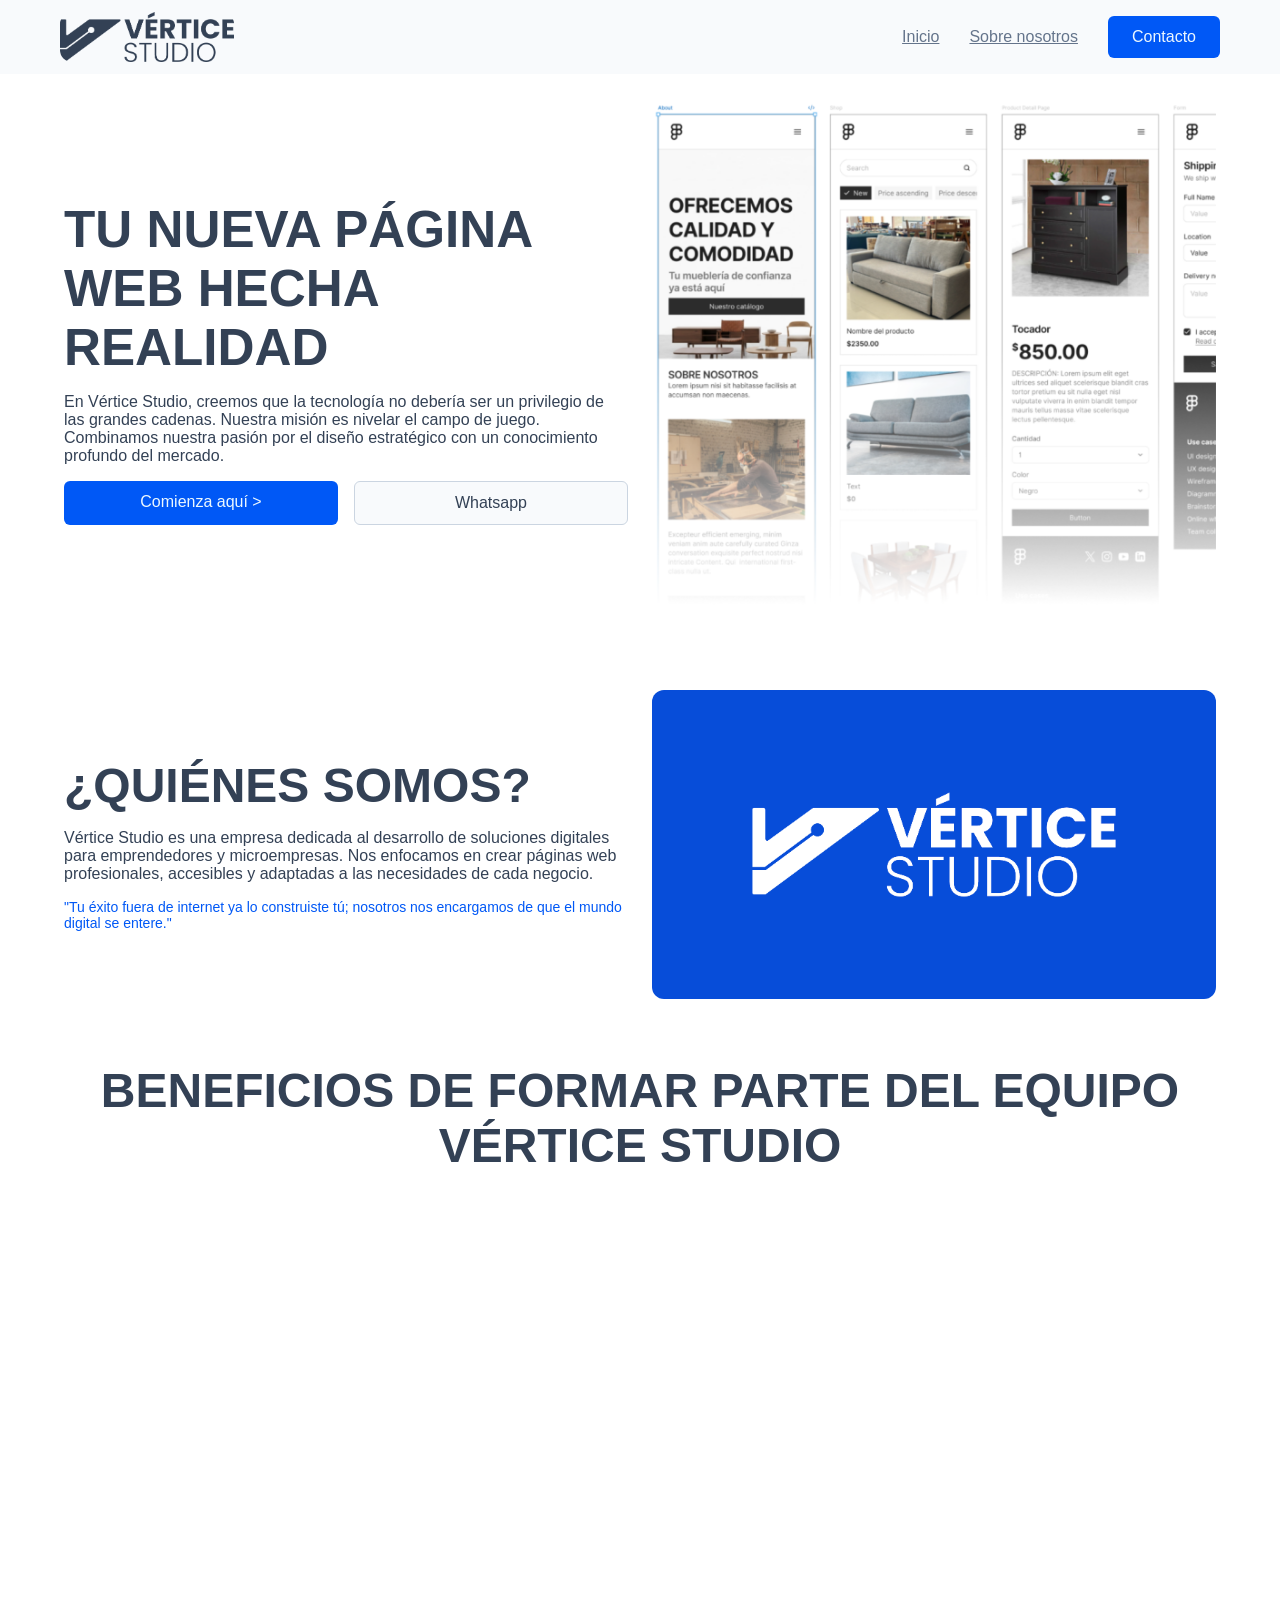
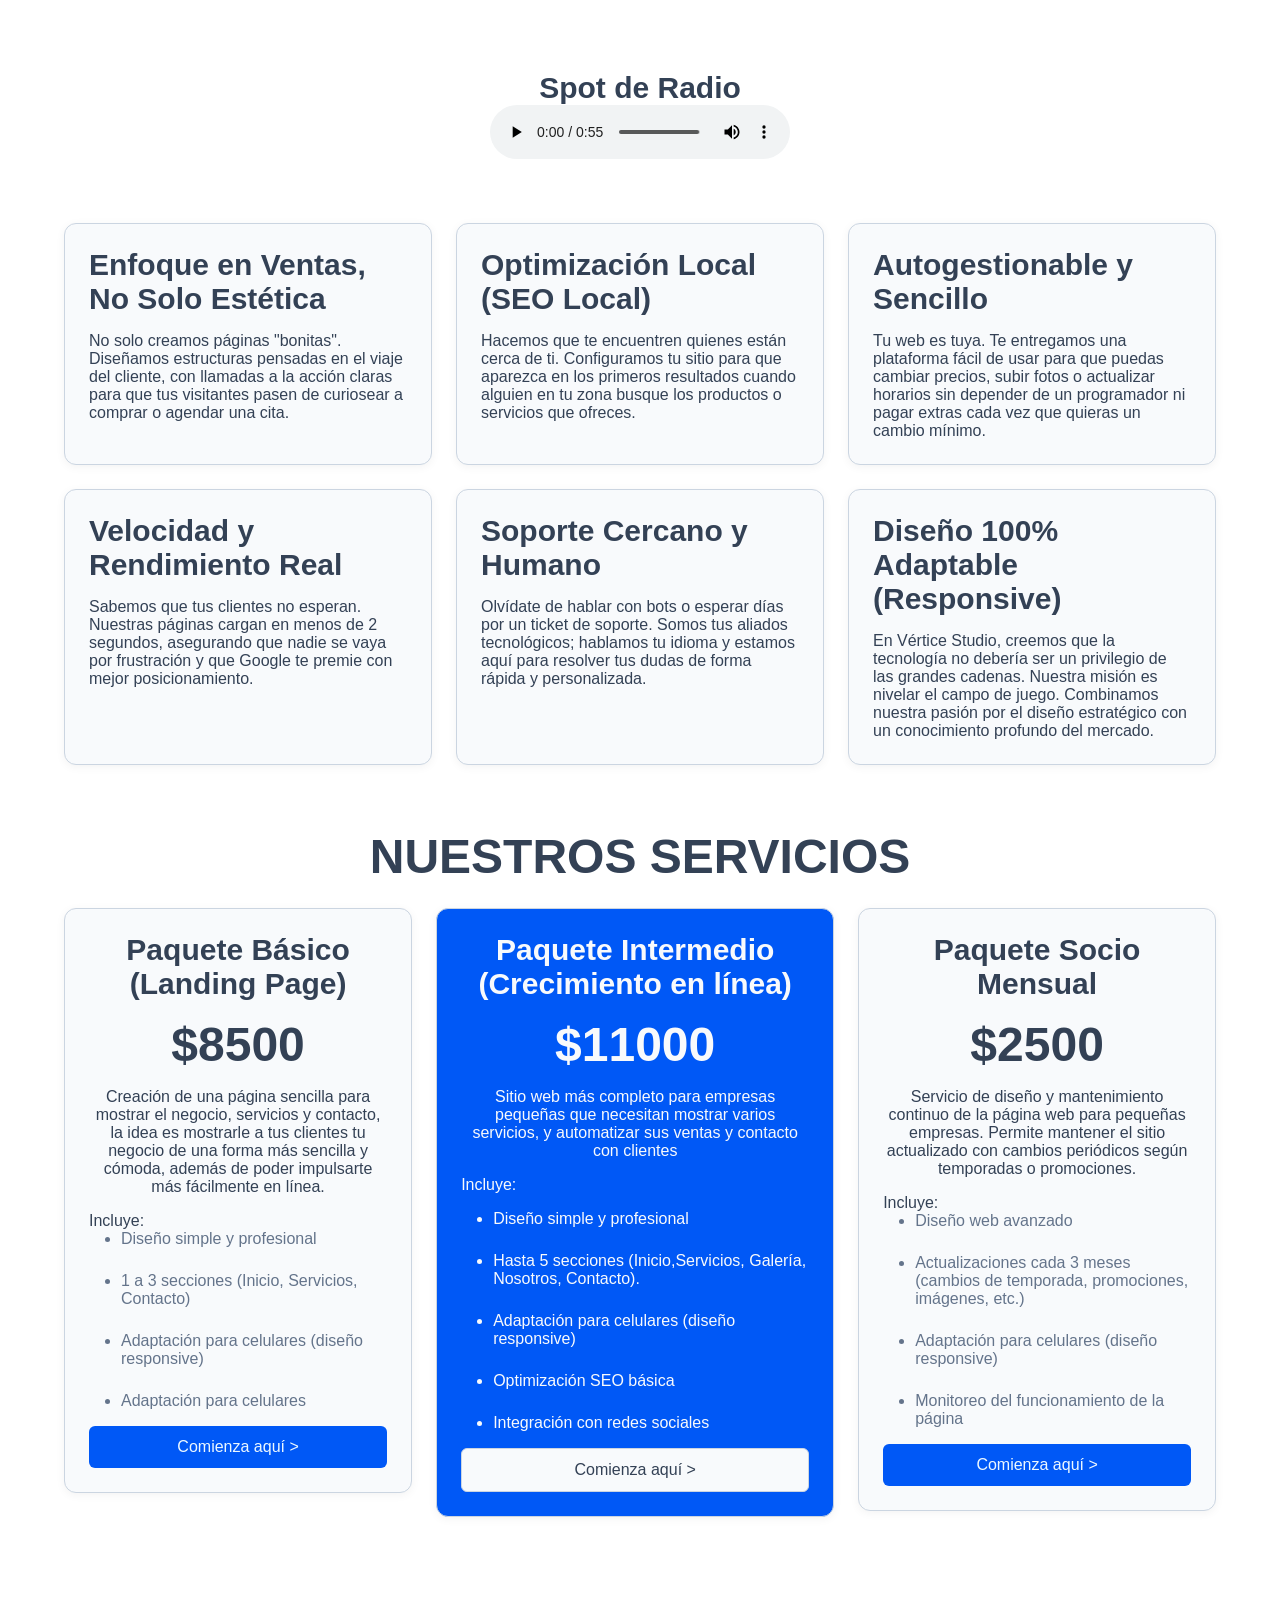
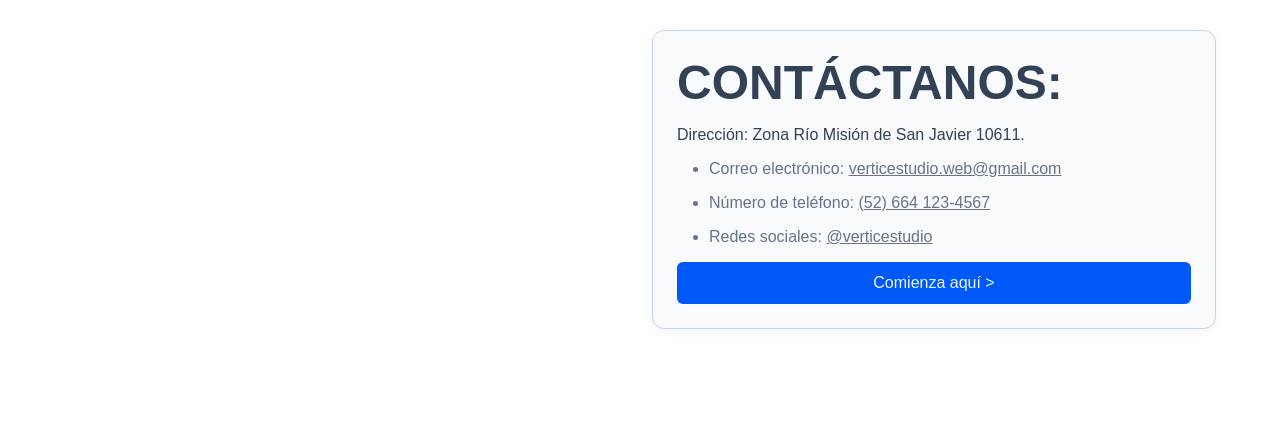
<file: index.html>
<!doctype html>
<html lang="en">
  <head>
    <meta charset="UTF-8" />
    <meta
      name="viewport"
      content="width=device-width, 
    initial-scale=1.0"
    />
    <link rel="stylesheet" href="styles2.css" />
    <title>Document</title>
  </head>
  <body>
    <header>
  <div class="header__container">

    <div class="logo">
      <img src="assets/verticelogo.png" alt="Logotipo">
    </div>

    <div class="menu-toggle" id="menu-toggle">
      <span></span>
      <span></span>
      <span></span>
    </div>

    <nav id="nav-menu">

      <div class="menu-close" id="menu-close">✕</div>

      <a href="index.html" class="nav-link">Inicio</a>
      <a href="about.html" class="nav-link">Sobre nosotros</a>
      <a href="form.html" class="primary__button nav-link">Contacto</a>

    </nav>

  </div>
</header>
    <section class="grid-2">
      <div class="content">
        <h1>TU NUEVA PÁGINA WEB HECHA REALIDAD</h1>
        <p>
          En Vértice Studio, creemos que la tecnología no debería ser un
          privilegio de las grandes cadenas. Nuestra misión es nivelar el campo
          de juego. Combinamos nuestra pasión por el diseño estratégico con un
          conocimiento profundo del mercado.
        </p>
        <div class="content__buttons">
          <a class="primary__button" href="form.html">Comienza aquí ></a>
          <a class="secondary__button" href="https://wa.me/521234567890"
            >Whatsapp</a
          >
        </div>
      </div>
      <div class="content__hero__img">
        <img src="assets/mockup.png" alt="Laptop enseñando una página web" />
      </div>
    </section>
    <section class="grid-2">
      <div class="justify__content content">
        <h2>¿QUIÉNES SOMOS?</h2>
        <p>
          Vértice Studio es una empresa dedicada al desarrollo de 
          soluciones digitales para emprendedores y microempresas. 
          Nos enfocamos en crear páginas web profesionales, 
          accesibles y adaptadas a las necesidades de cada negocio.
        </p>
        <span>
          "Tu éxito fuera de internet ya lo construiste tú; nosotros nos
          encargamos de que el mundo digital se entere."
        </span>
      </div>
      <div class="content__hero__img">
        <img src="assets/vertice.png" alt="Laptop enseñando una página web" />
      </div>
    </section>
    <section class="grid-v-2">
      <h2>BENEFICIOS DE FORMAR PARTE DEL EQUIPO VÉRTICE STUDIO</h2>
      <div class="justify__content ">
        <iframe class="video" src="https://www.youtube.com/embed/gr1HmZJZ-r4?si=hqrfzEbzedFRkS1l" title="YouTube video player" frameborder="0" allow="accelerometer; autoplay; clipboard-write; encrypted-media; gyroscope; picture-in-picture; web-share" referrerpolicy="strict-origin-when-cross-origin" allowfullscreen></iframe>
      </div>
      <div class="justify__content" style="align-items: center;">
        <h3>Spot de Radio</h3>
        <audio controls>
         <source src="assets\VERTICESPOT (online-audio-converter.com).mp3" type="audio/mpeg">
        </audio>
      </div>
    </section>
    <section class="grid-6">
      <div class="card">
        <h3>Enfoque en Ventas, No Solo Estética</h3>
        <p>
          No solo creamos páginas "bonitas". Diseñamos estructuras pensadas en
          el viaje del cliente, con llamadas a la acción claras para que tus
          visitantes pasen de curiosear a comprar o agendar una cita.
        </p>
      </div>
      <div class="card">
        <h3>Optimización Local (SEO Local)</h3>
        <p>
          Hacemos que te encuentren quienes están cerca de ti. Configuramos tu
          sitio para que aparezca en los primeros resultados cuando alguien en
          tu zona busque los productos o servicios que ofreces.
        </p>
      </div>
      <div class="card">
        <h3>Autogestionable y Sencillo</h3>
        <p>
          Tu web es tuya. Te entregamos una plataforma fácil de usar para que
          puedas cambiar precios, subir fotos o actualizar horarios sin depender
          de un programador ni pagar extras cada vez que quieras un cambio
          mínimo.
        </p>
      </div>
      <div class="card">
        <h3>Velocidad y Rendimiento Real</h3>
        <p>
          Sabemos que tus clientes no esperan. Nuestras páginas cargan en menos
          de 2 segundos, asegurando que nadie se vaya por frustración y que
          Google te premie con mejor posicionamiento.
        </p>
      </div>
      <div class="card">
        <h3>Soporte Cercano y Humano</h3>
        <p>
          Olvídate de hablar con bots o esperar días por un ticket de soporte.
          Somos tus aliados tecnológicos; hablamos tu idioma y estamos aquí para
          resolver tus dudas de forma rápida y personalizada.
        </p>
      </div>
      <div class="card">
        <h3>Diseño 100% Adaptable (Responsive)</h3>
        <p>
          En Vértice Studio, creemos que la tecnología no debería ser un
          privilegio de las grandes cadenas. Nuestra misión es nivelar el campo
          de juego. Combinamos nuestra pasión por el diseño estratégico con un
          conocimiento profundo del mercado.
        </p>
      </div>
    </section>
    <section class="grid-v-2">
      <h2>NUESTROS SERVICIOS</h2>
      <section class="grid-3">
      <div class="card text-center">
        <h3>Paquete Básico (Landing Page)</h3>
        <h2>$8500</h2>
        <p>
          Creación de una página sencilla para mostrar el negocio, servicios y
          contacto, la idea es mostrarle a tus clientes tu negocio de una forma
          más sencilla y cómoda, además de poder impulsarte más fácilmente en
          línea.
        </p>
        <div class="text-start">
          <p>Incluye:</p>
          <ul class="space-6">
            <li>Diseño simple y profesional</li>
            <li>1 a 3 secciones (Inicio, Servicios, Contacto)</li>
            <li>Adaptación para celulares (diseño responsive)</li>
            <li>Adaptación para celulares</li>
          </ul>
        </div>
        <a class="primary__button" href="form.html">Comienza aquí ></a>
      </div>
      <div class="card back-blue text-center">
        <h3 class="neutral-50">Paquete Intermedio (Crecimiento en línea)</h3>
        <h2 class="neutral-50">$11000</h2>
        <p class="neutral-50">
          Sitio web más completo para empresas pequeñas que necesitan mostrar
          varios servicios, y automatizar sus ventas y contacto con clientes
        </p>
        <p class="text-start neutral-50">Incluye:</p>
        <div class="text-start">
          <ul class="space-6">
            <li class="neutral-50">Diseño simple y profesional</li>
            <li class="neutral-50">
              Hasta 5 secciones (Inicio,Servicios, Galería, Nosotros, Contacto).
            </li>
            <li class="neutral-50">
              Adaptación para celulares (diseño responsive)
            </li>
            <li class="neutral-50">Optimización SEO básica</li>
            </li>
            <li class="neutral-50">Integración con redes sociales</li>
          </ul>
        </div>
        <a class="secondary__button" href="form.html">Comienza aquí ></a>
      </div>
      <div class="card text-center">
        <h3>Paquete Socio Mensual</h3>
        <h2>$2500</h2>
        <p>
          Servicio de diseño y mantenimiento continuo de la página web para pequeñas empresas. Permite mantener el sitio actualizado con cambios periódicos según temporadas o promociones.
        </p>
        <div class="text-start">
          <p>Incluye:</p>
          <ul class="space-6">
            <li>Diseño web avanzado</li>
            <li>Actualizaciones cada 3 meses (cambios de temporada, promociones, imágenes, etc.)</li>
            <li>Adaptación para celulares (diseño responsive)</li>
            <li>Monitoreo del funcionamiento de la página</li>
          </ul>
        </div>
        <a class="primary__button" href="form.html">Comienza aquí ></a>
      </div>
      
    </section>
    </section>
    
    <section class="grid-2">
      <iframe class="map" src="https://www.google.com/maps/embed?pb=!1m18!1m12!1m3!1d3364.1771182065886!2d-117.01137932411932!3d32.52141617377145!2m3!1f0!2f0!3f0!3m2!1i1024!2i768!4f13.1!3m3!1m2!1s0x80d94840209cc9ff%3A0x1222e43f1e95d40f!2sMisi%C3%B3n%20de%20San%20Javier%2010611%2C%20Zona%20Urbana%20Rio%20Tijuana%2C%2022010%20Tijuana%2C%20B.C.!5e0!3m2!1ses-419!2smx!4v1773176791642!5m2!1ses-419!2smx" style="border:0;" allowfullscreen="" loading="lazy" referrerpolicy="no-referrer-when-downgrade"></iframe>
      </div>
      <div class="card">
        <h2>CONTÁCTANOS:</h2>
        <p>Dirección: Zona Río Misión de San Javier 10611.</p>
        <ul class="content">
          <li>
            Correo electrónico:
            <a
              href="verticestudio.web@gmail.com=Hola, me gustaría cotizar una página web para mi negocio."
              >verticestudio.web@gmail.com</a
            >
          </li>
          <li>
            Número de teléfono:
            <a href="https://wa.me/521234567890" target="_blank"
              >(52) 664 123-4567</a
            >
          </li>
          <li>
            Redes sociales:
            <a href="https://www.instagram.com/vertice_studio.web/"
              >@verticestudio</a
            >
          </li>
        </ul>
        <a class="primary__button" href="form.html">Comienza aquí ></a>
      </div>
    </section>
    <script>

      const menuToggle = document.getElementById("menu-toggle");
      const navMenu = document.getElementById("nav-menu");
      const menuClose = document.getElementById("menu-close");

      menuToggle.addEventListener("click", () => {
      navMenu.classList.toggle("active");
      });

      menuClose.addEventListener("click", () => {
      navMenu.classList.remove("active");
      });

    </script>
  </body>
</html>
</file>
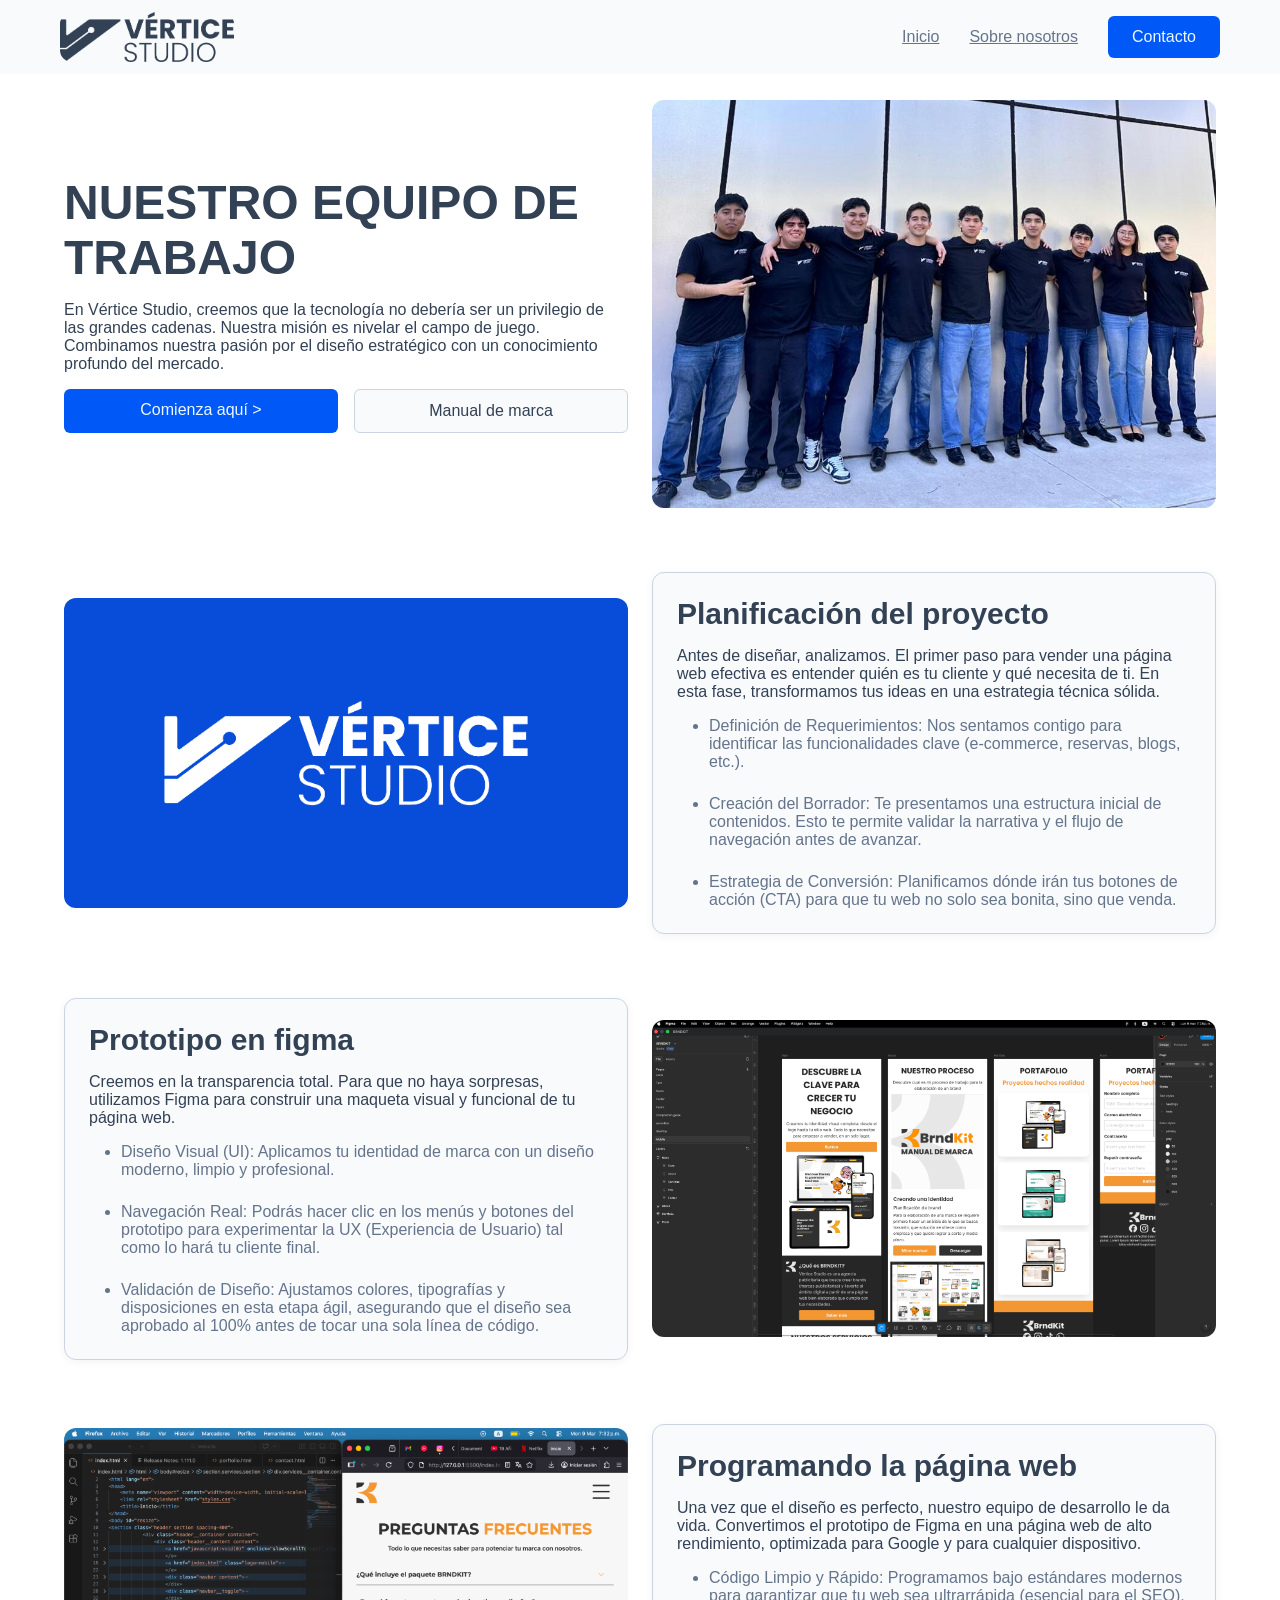
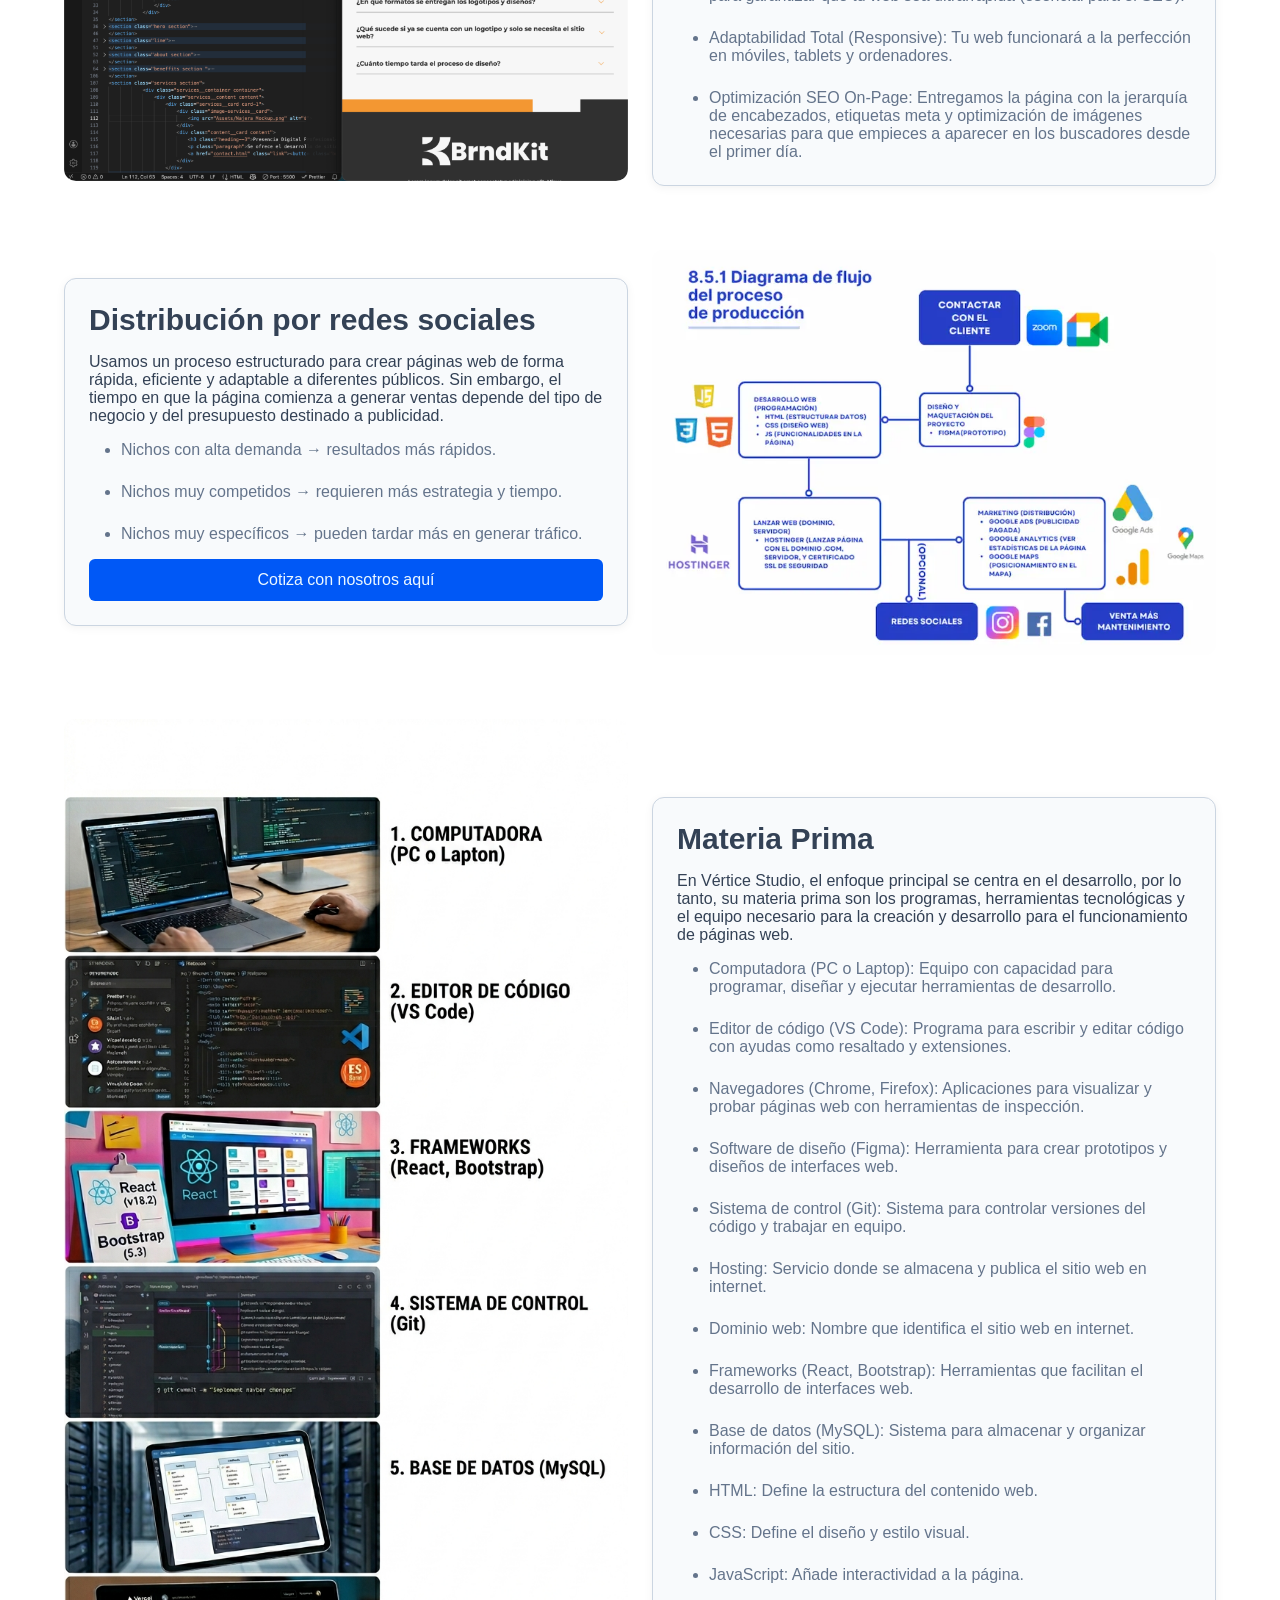
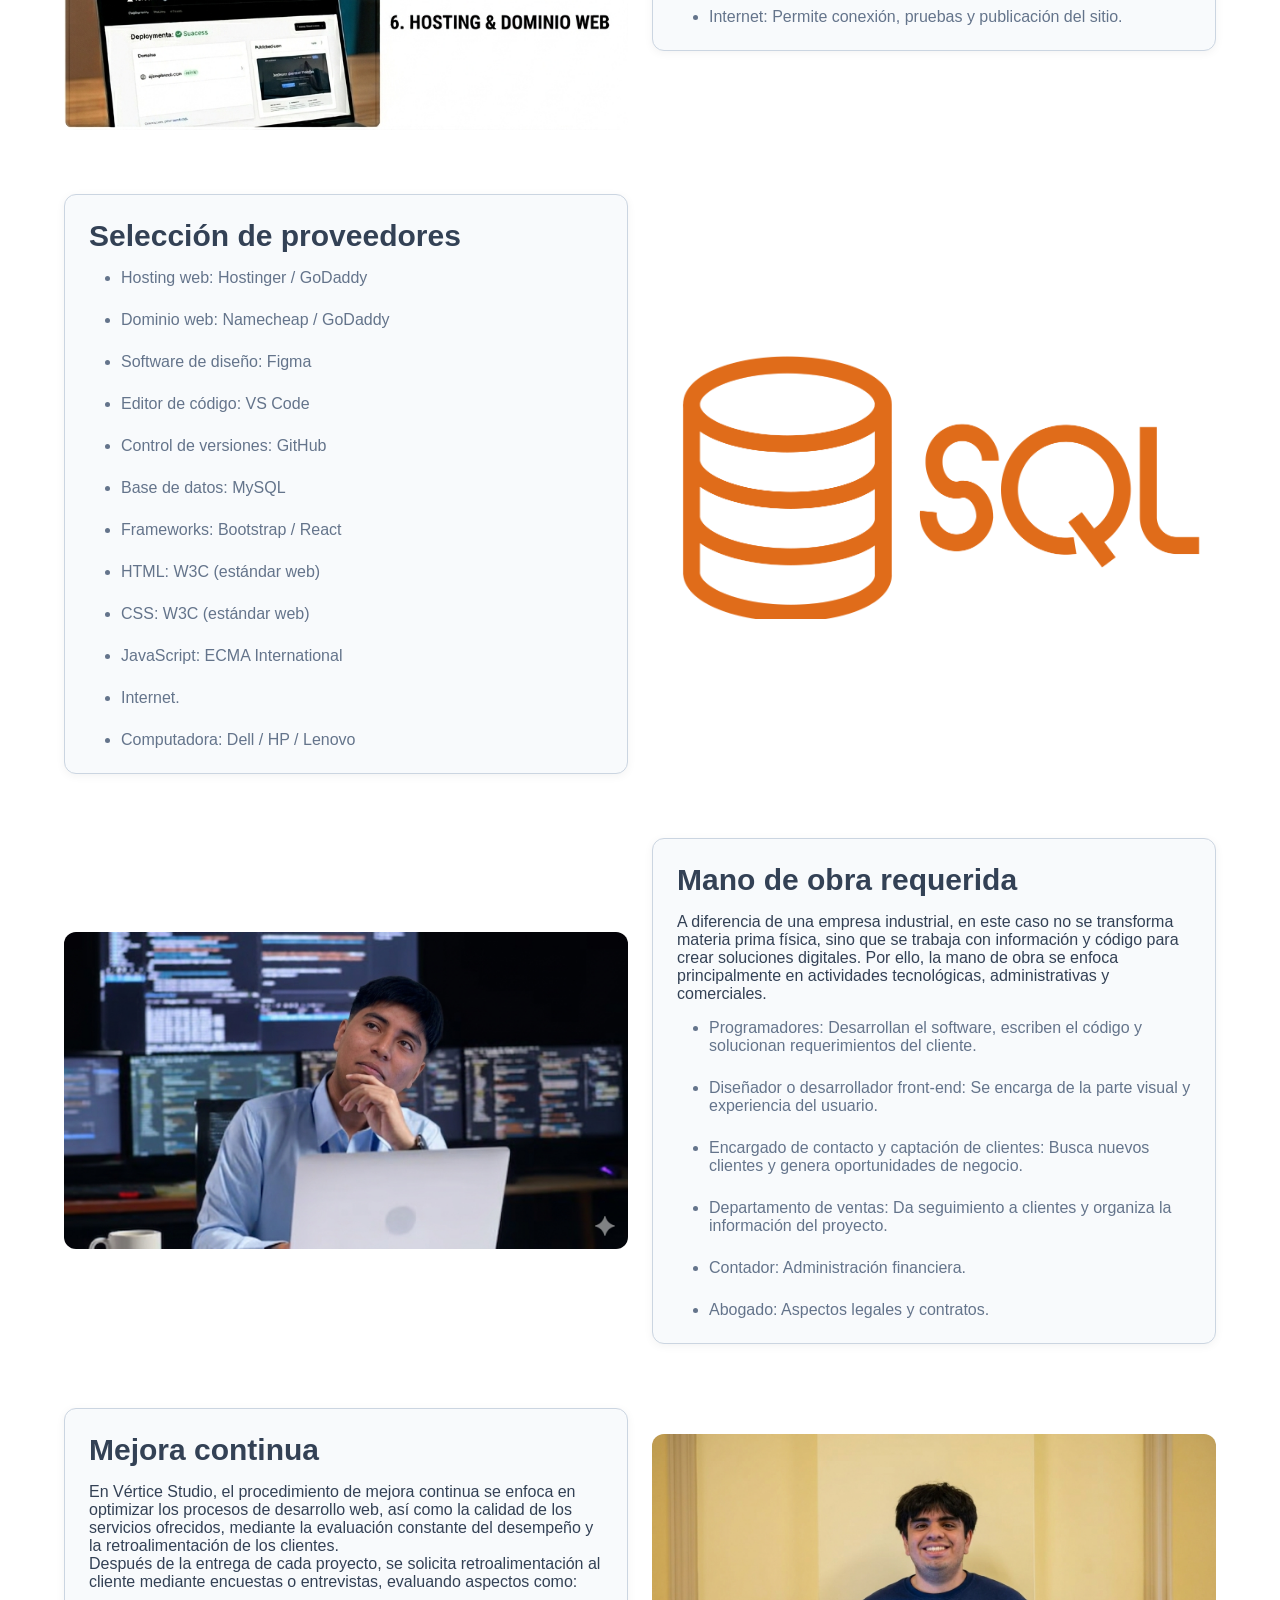
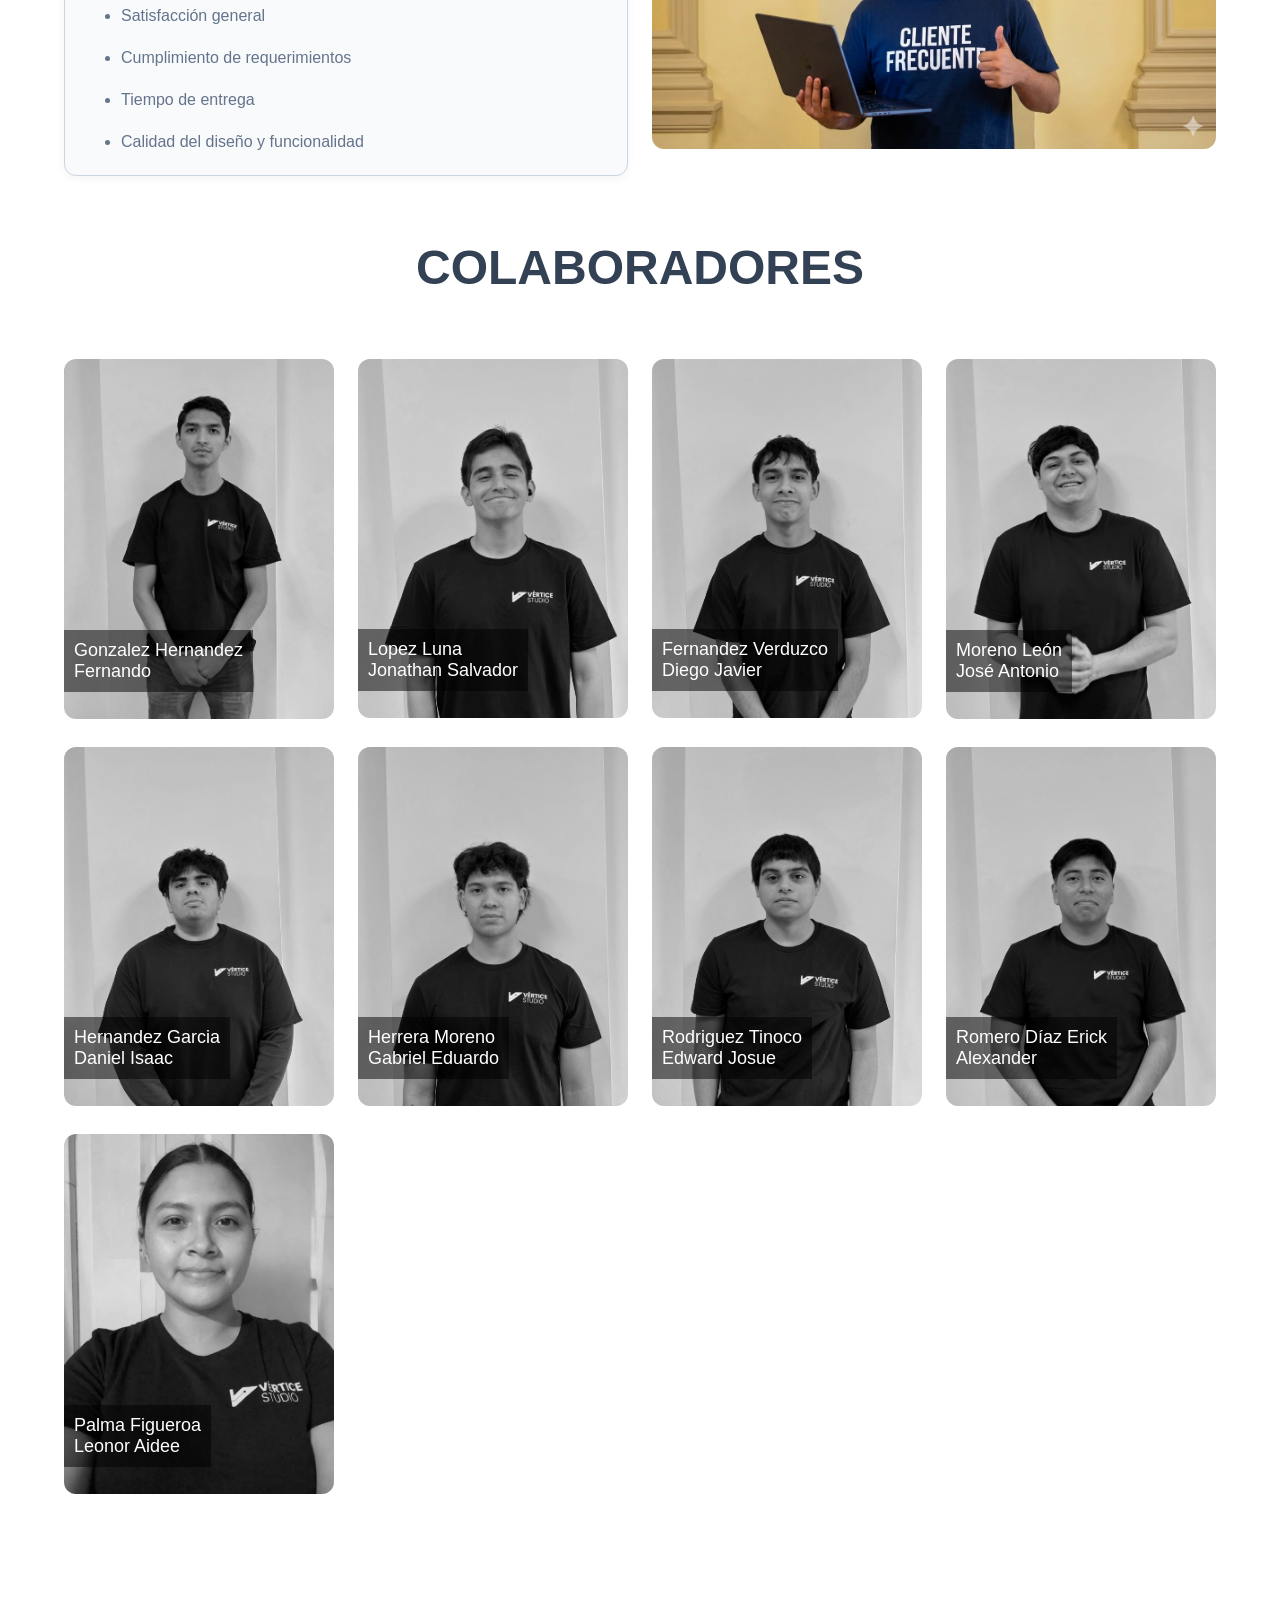
<file: about.html>
<!doctype html>
<html lang="en">
  <head>
    <meta charset="UTF-8" />
    <meta name="viewport" content="width=device-width, initial-scale=1.0" />
    <link rel="stylesheet" href="styles2.css" />
    <title>Document</title>
  </head>
  <body>
    <header>
  <div class="header__container">

    <div class="logo">
      <img src="assets/verticelogo.png" alt="Logotipo">
    </div>


    <div class="menu-toggle" id="menu-toggle">
      <span></span>
      <span></span>
      <span></span>
    </div>

    <nav id="nav-menu">

      <div class="menu-close" id="menu-close">✕</div>

      <a href="index.html" class="nav-link">Inicio</a>
      <a href="about.html" class="nav-link">Sobre nosotros</a>
      <a href="form.html" class="primary__button nav-link">Contacto</a>

    </nav>

  </div>
</header>
    <section class="grid-2">
      <div class="content">
        <h2>NUESTRO EQUIPO DE TRABAJO</h2>
        <p>
          En Vértice Studio, creemos que la tecnología no debería ser un
          privilegio de las grandes cadenas. Nuestra misión es nivelar el campo
          de juego. Combinamos nuestra pasión por el diseño estratégico con un
          conocimiento profundo del mercado.
        </p>
        <div class="content__buttons">
          <a class="primary__button" href="form.html">Comienza aquí ></a>
          <a class="secondary__button" href="assets/manual.pdf"
            >Manual de marca</a
          >
        </div>
      </div>
      <div class="content__hero__img">
        <img src="assets/foto.jpeg" alt="Laptop enseñando una página web" />
      </div>
    </section>
    <section class="grid-2">
      <div class="content__hero__img">
        <img src="assets/vertice.png" alt="Laptop enseñando una página web" />
      </div>
      <div class="card content">
        <h3>Planificación del proyecto</h3>
        <p>Antes de diseñar, analizamos. El primer paso para vender una página web efectiva es entender quién es tu cliente y qué necesita de ti. En esta fase, transformamos tus ideas en una estrategia técnica sólida.</p>
        <ul class="space-6">
            <li>Definición de Requerimientos: Nos sentamos contigo para identificar las funcionalidades clave (e-commerce, reservas, blogs, etc.).</li>
            <li>Creación del Borrador: Te presentamos una estructura inicial de contenidos. Esto te permite validar la narrativa y el flujo de navegación antes de avanzar.</li>
            <li>Estrategia de Conversión: Planificamos dónde irán tus botones de acción (CTA) para que tu web no solo sea bonita, sino que venda.</li>
        </ul>
      </div>
    </section>
    <section class="grid-2">
      <div class="card content">
        <h3>Prototipo en figma</h3>
        <p>
          Creemos en la transparencia total. Para que no haya sorpresas, utilizamos Figma para construir una maqueta visual y funcional de tu página web.
        </p>
        <ul class="space-6">
            <li>Diseño Visual (UI): Aplicamos tu identidad de marca con un diseño moderno, limpio y profesional.</li>
            <li>Navegación Real: Podrás hacer clic en los menús y botones del prototipo para experimentar la UX (Experiencia de Usuario) tal como lo hará tu cliente final.</li>
            <li>Validación de Diseño: Ajustamos colores, tipografías y disposiciones en esta etapa ágil, asegurando que el diseño sea aprobado al 100% antes de tocar una sola línea de código.</li>
        </ul>
      </div>
      <div class="content__hero__img">
        <img src="assets/figma.png" alt="Laptop enseñando una página web" />
      </div>
    </section>
    <section class="grid-2">
      <div class="content__hero__img">
        <img src="assets/code.png" alt="Laptop enseñando una página web" />
      </div>
      <div class="card content">
        <h3>Programando la página web</h3>
        <p>
          Una vez que el diseño es perfecto, nuestro equipo de desarrollo le da vida. Convertimos el prototipo de Figma en una página web de alto rendimiento, optimizada para Google y para cualquier dispositivo.
        </p>
        <ul class="space-6">
            <li>Código Limpio y Rápido: Programamos bajo estándares modernos para garantizar que tu web sea ultrarrápida (esencial para el SEO).</li>
            <li>Adaptabilidad Total (Responsive): Tu web funcionará a la perfección en móviles, tablets y ordenadores.</li>
            <li>Optimización SEO On-Page: Entregamos la página con la jerarquía de encabezados, etiquetas meta y optimización de imágenes necesarias para que empieces a aparecer en los buscadores desde el primer día.</li>
        </ul>
      </div>
    </section>
     <section class="grid-2">
       <div class="card content">
         <h3>Distribución por redes sociales</h3>
         <p>
           Usamos un proceso estructurado para crear páginas web de forma rápida, eficiente y adaptable a diferentes públicos. Sin embargo, el tiempo en que la página comienza a generar ventas depende del tipo de negocio y del presupuesto destinado a publicidad.
         </p>
          <ul class="space-6">
            <li>Nichos con alta demanda → resultados más rápidos.</li>
            <li>Nichos muy competidos → requieren más estrategia y tiempo.</li>
            <li>Nichos muy específicos → pueden tardar más en generar tráfico.</li>
        </ul>
                <a class="primary__button" href="form.html">Cotiza con nosotros aquí</a>
       </div>
      <div class="content__hero__img">
        <img src="assets/cuadro.webp" alt="Laptop enseñando una página web" />
      </div>
    </section>

    <section class="grid-2">
      
        <div class="content__hero__img">
          <img src="assets\13042025_No1.png" alt="MateriasPrimas" />
        </div>

      <div class="card content">
        
        <h3>Materia Prima</h3>
        <p>
          En Vértice Studio, el enfoque principal se centra en el desarrollo, por lo tanto, su materia prima son los programas, herramientas tecnológicas y el equipo necesario para la creación y desarrollo para el funcionamiento de páginas web.
        </p>
        <ul class="space-6">
            <li>Computadora (PC o Laptop): Equipo con capacidad para programar, diseñar y ejecutar herramientas de desarrollo.</li>
            <li>Editor de código (VS Code): Programa para escribir y editar código con ayudas como resaltado y extensiones.</li>
            <li>Navegadores (Chrome, Firefox): Aplicaciones para visualizar y probar páginas web con herramientas de inspección.</li>
            <li>Software de diseño (Figma): Herramienta para crear prototipos y diseños de interfaces web.</li>
            <li>Sistema de control (Git): Sistema para controlar versiones del código y trabajar en equipo.</li>
            <li>Hosting: Servicio donde se almacena y publica el sitio web en internet.</li>
            <li>Dominio web: Nombre que identifica el sitio web en internet.</li>
            <li>Frameworks (React, Bootstrap): Herramientas que facilitan el desarrollo de interfaces web.</li>
            <li>Base de datos (MySQL): Sistema para almacenar y organizar información del sitio.</li>
            <li>HTML: Define la estructura del contenido web.</li>
            <li>CSS: Define el diseño y estilo visual.</li>
            <li>JavaScript: Añade interactividad a la página.</li>
            <li>Internet: Permite conexión, pruebas y publicación del sitio.</li>
        </ul>
      </div>
    </section>

    <section class="grid-2">
       <div class="card content">
        <h3>Selección de proveedores</h3>
        <ul class="space-6">
            <li>Hosting web: Hostinger / GoDaddy</li>
            <li>Dominio web: Namecheap / GoDaddy</li>
            <li>Software de diseño: Figma</li>
            <li>Editor de código: VS Code</li>
            <li>Control de versiones: GitHub</li>
            <li>Base de datos: MySQL</li>
            <li>Frameworks: Bootstrap / React</li>
            <li>HTML: W3C (estándar web)</li>
            <li>CSS: W3C (estándar web)</li>
            <li>JavaScript: ECMA International</li>
            <li>Internet.</li>
            <li>Computadora: Dell / HP / Lenovo</li>
        </ul>
      </div>
      <div class="content__hero__img">
        <img src="assets\13042026_No2.png" alt="Laptop enseñando una página web" />
      </div>
    </section>

    <section class="grid-2">
      
        <div class="content__hero__img">
          <img src="assets\13042026_No3.png" alt="MateriasPrimas" />
        </div>

      <div class="card content">
        
        <h3>Mano de obra requerida</h3>
        <p>
          A diferencia de una empresa industrial, en este caso no se transforma materia prima física, sino que se trabaja con información y código para crear soluciones digitales. Por ello, la mano de obra se enfoca principalmente en actividades tecnológicas, administrativas y comerciales.
        </p>
        <ul class="space-6">
            <li>Programadores: Desarrollan el software, escriben el código y solucionan requerimientos del cliente.</li>
            <li>Diseñador o desarrollador front-end: Se encarga de la parte visual y experiencia del usuario.</li>
            <li>Encargado de contacto y captación de clientes: Busca nuevos clientes y genera oportunidades de negocio.</li>
            <li>Departamento de ventas: Da seguimiento a clientes y organiza la información del proyecto.</li>
            <li>Contador: Administración financiera.</li>
            <li>Abogado: Aspectos legales y contratos.</li>
        </ul>
      </div>
    </section>

    <section class="grid-2">
       <div class="card content">
        <h3>Mejora continua</h3>
        <p>En Vértice Studio, el procedimiento de mejora continua se enfoca en optimizar los procesos de desarrollo web, así como la calidad de los servicios ofrecidos, mediante la evaluación constante del desempeño y la retroalimentación de los clientes.
          <br>
          Después de la entrega de cada proyecto, se solicita retroalimentación al cliente mediante encuestas o entrevistas, evaluando aspectos como:
        </p>
        <ul class="space-6">
            <li>Satisfacción general</li>
            <li>Cumplimiento de requerimientos</li>
            <li>Tiempo de entrega</li>
            <li>Calidad del diseño y funcionalidad</li>
        </ul>
      </div>
      <div class="content__hero__img">
        <img src="assets\13042026_No4.png" alt="Laptop enseñando una página web" />
      </div>
    </section>

    
    <h2>COLABORADORES</h2>
    <section class="grid-8">
      <div class="background-foto">
        <img src="assets/fer.png" alt="fer">
        <h4 class="absolute-text">Gonzalez Hernandez<br>Fernando</h4>
      </div>
      <div class="background-foto">
        <img src="assets/jonathan.png" alt="jonathan">
        <h4 class="absolute-text">Lopez Luna<br>Jonathan Salvador</h4>
      </div>
      <div class="background-foto">
        <img src="assets/diego.png" alt="diego">
        <h4 class="absolute-text">Fernandez Verduzco<br>Diego Javier</h4>
      </div>
      <div class="background-foto">
        <img src="assets/antonio.png" alt="antonio">
        <h4 class="absolute-text">Moreno León<br>José Antonio</h4>
      </div>
      <div class="background-foto">
        <img src="assets/daniel.png" alt="erick">
        <h4 class="absolute-text">Hernandez Garcia<br>Daniel Isaac</h4>
      </div>
      <div class="background-foto">
        <img src="assets/eduardo.png" alt="eduardo">
        <h4 class="absolute-text">Herrera Moreno<br>Gabriel Eduardo</h4>
      </div>
      <div class="background-foto">
        <img src="assets/edward.png" alt="edward">
        <h4 class="absolute-text">Rodriguez Tinoco<br>Edward Josue</h4>
      </div>
      <div class="background-foto">
        <img src="assets/erick.png" alt="erick">
        <h4 class="absolute-text">Romero Díaz Erick<br>Alexander</h4>
      </div>
      <div class="background-foto">
        <img src="assets/palma.jpg" alt="palma">
        <h4 class="absolute-text">Palma Figueroa<br>Leonor Aidee</h4>
      </div>
    </section>
    <script>

const menuToggle = document.getElementById("menu-toggle");
const navMenu = document.getElementById("nav-menu");
const menuClose = document.getElementById("menu-close");

menuToggle.addEventListener("click", () => {
navMenu.classList.toggle("active");
});

menuClose.addEventListener("click", () => {
navMenu.classList.remove("active");
});

</script>
  </body>
</html>
</file>
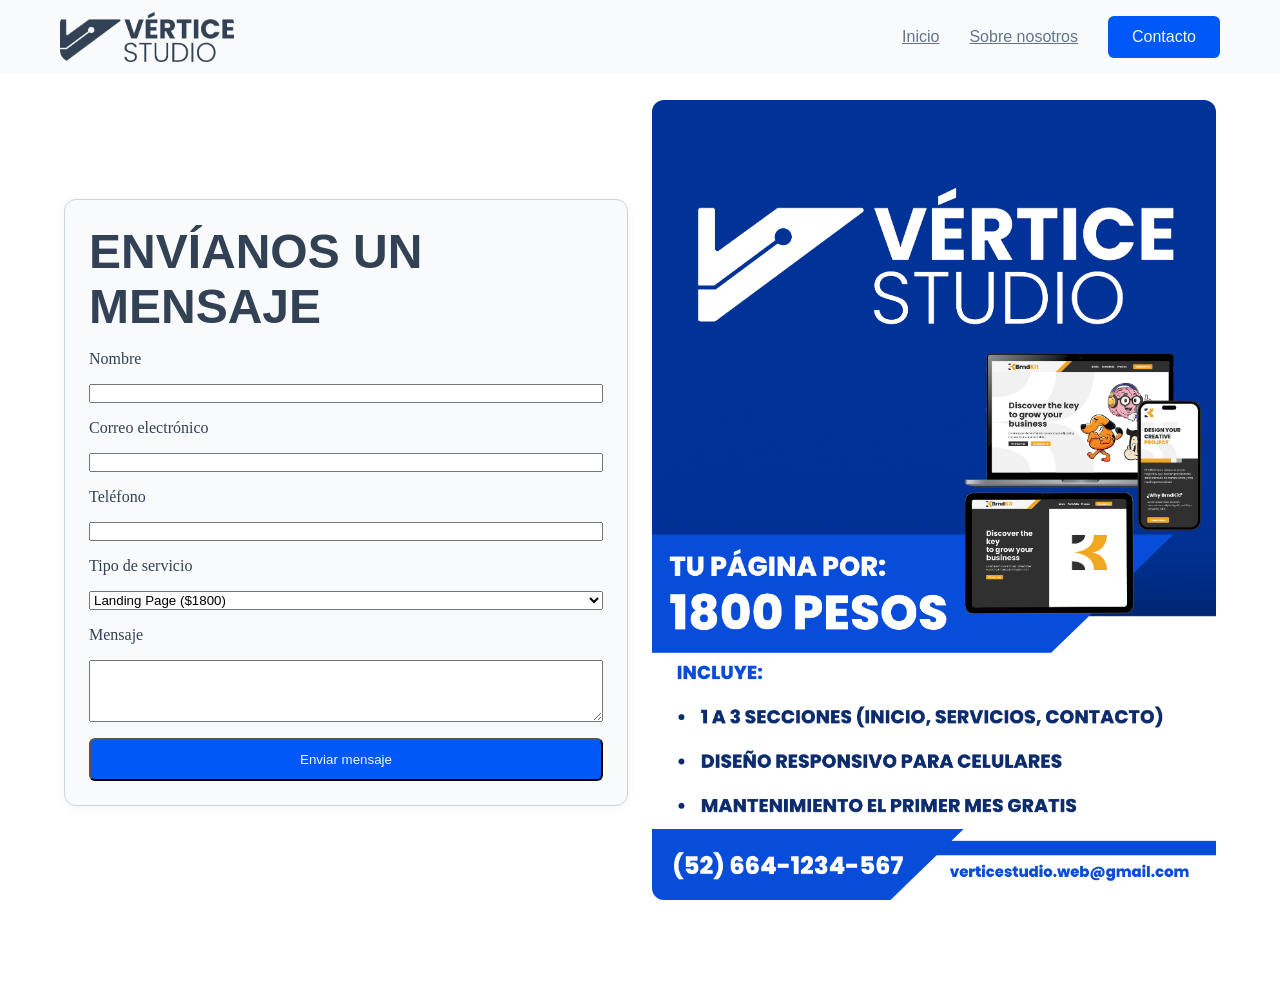
<file: form.html>
<!DOCTYPE html>
<html lang="en">
<head>
    <meta charset="UTF-8" />
    <meta
      name="viewport"
      content="width=device-width, 
    initial-scale=1.0"
    />
    <link rel="stylesheet" href="styles2.css" />
    <title>Formulario</title>
</head>
<body>
    <header>
  <div class="header__container">

    <div class="logo">
      <img src="assets/verticelogo.png" alt="Logotipo">
    </div>

    
    <div class="menu-toggle" id="menu-toggle">
      <span></span>
      <span></span>
      <span></span>
    </div>

    
    <nav id="nav-menu">

      
      <div class="menu-close" id="menu-close">✕</div>

      <a href="index.html" class="nav-link">Inicio</a>
      <a href="about.html" class="nav-link">Sobre nosotros</a>
      <a href="form.html" class="primary__button nav-link">Contacto</a>

    </nav>

  </div>
</header>
    <div class="grid-2">        
        <div class="card">
        <h2>ENVÍANOS UN MENSAJE</h2>

            <form class="content" action="https://formsubmit.co/verticestudio.web@gmail.com" method="POST">

            <label>Nombre</label>
            <input type="text" name="nombre" required>

            <label>Correo electrónico</label>
            <input type="email" name="email" required>

            <label>Teléfono</label>
            <input type="tel" name="telefono">

            <label>Tipo de servicio</label>
            <select name="servicio">
                <option>Landing Page ($1800)</option>
                <option>Paquete Intermedio ($2800)</option>
                <option>Socio Mensual ($899)</option>
            </select>

            <label>Mensaje</label>
            <textarea name="mensaje" rows="4" required></textarea>

            <button type="submit" class="primary__button">
                Enviar mensaje
            </button>
            </form>
        </div>
        <div class="volante">
            <img src="assets/VOLANTE.png" alt="VOLANTE">
        </div>
        
    </div>
    <script>

const menuToggle = document.getElementById("menu-toggle");
const navMenu = document.getElementById("nav-menu");
const menuClose = document.getElementById("menu-close");

menuToggle.addEventListener("click", () => {
navMenu.classList.toggle("active");
});

menuClose.addEventListener("click", () => {
navMenu.classList.remove("active");
});

</script>
</body>
</html>
</file>
<file: styles2.css>
:root {
  /*colors*/
  --primary-50: #ecf8ff;
  --primary-100: #d5edff;
  --primary-200: #b5e1ff;
  --primary-300: #82d0ff;
  --primary-400: #47b4ff;
  --primary-500: #1d91ff;
  --primary-600: #0570ff;
  --primary-700: #0058f6;
  --primary-800: #074dd9;
  --primary-900: #0c409c;
  --primary-950: #0d285e;

  --neutral-50: #f8fafc;
  --neutraly-100: #f1f5f9;
  --neutral-200: #e2e8f0;
  --neutral-300: #cbd5e1;
  --neutral-400: #94a3b8;
  --neutral-500: #64748b;
  --neutral-600: #475569;
  --neutral-700: #334155;
  --neutral-800: #1e293b;
  --neutral-900: #0f172a;
  --neutral-950: #020617;

  /*font-family*/
  --ff-heading: "Poppins", sans-serif;
  --ff-body: "Inter", sans-serif;

  /*font-size*/
  --fs-xs: 0.75rem;
  --fs-sm: 0.875rem;
  --fs-base: 1rem;
  --fs-md: 1.125rem;
  --fs-lg: 1.25rem;
  --fs-xl: 1.5;
  --fs-2xl: 1.875rem;
  --fs-3xl: 2.25rem;
  --fs-4xl: 3rem;
  --fs-5xl: 3.75rem;

  /*font-weight*/
  --fw-light: 300;
  --fw-normal: 400;
  --fw-medium: 500;
  --fw-semibold: 600;
  --fw-bold: 700;

  /*spaces*/
  --space-05: 2px;
  --space-1: 4px;
  --space-2: 8px;
  --space-3: 12px;
  --space-4: 16px;
  --space-6: 24px;
  --space-8: 32px;
  --space-12: 48px;
  --space-16: 64px;
  /*line-height*/

  /*border-radius*/
  --radius-sm: 2px;
  --radius-md: 6px;
  --radius-lg: 8px;
  --radius-xl: 12px;
  --radius-full: 9999px;

  /*shadows*/
  --shadow-sm: 0 2px 10px rgba(0, 0, 0, 0.05);
  --shadow-md: 0 10px 30px rgba(0, 0, 0, 0.08);
}
* {
  margin: 0;
  padding: 0;
  box-sizing: border-box;
}
body {
  display: flex;
  flex-direction: column;
  align-items: center;
  color: var(--neutral-700);
  gap: var(--space-16);
  padding-top: 100px;
  padding-bottom: 100px;
}
/*styles*/
h1 {
  font-size: clamp(var(--fs-4xl), 4vw, var(--fs-5xl));
  font-weight: var(--fw-bold);
  font-family: var(--ff-heading);
}
h2 {
  font-size: clamp(var(--fs-3xl), 4vw, var(--fs-4xl));
  font-weight: var(--fw-semibold);
  font-family: var(--ff-heading);
  color: var(--neutral-700);
}
h3 {
  font-size: clamp(var(--fs-2xl), 4vw, var(--fs-2xl));
  font-weight: var(--fw-semibold);
  font-family: var(--ff-heading);
  color: var(--neutral-700);
}
p {
  font-size: clamp(var(--fs-xl), 20vw, var(--fs-base));
  font-weight: var(--fw-normal);
  font-family: var(--ff-body);
}
a,
li {
  font-size: clamp(var(--fs-xl), 20vw, var(--fs-base));
  font-weight: var(--fw-medium);
  font-family: var(--ff-body);
  color: var(--neutral-500);
}

li {
  margin-left: var(--space-8);
}
span {
  font-size: clamp(var(--fs-xs), 20vw, var(--fs-sm));
  font-weight: var(--fw-medium);
  font-family: var(--ff-body);
  color: var(--primary-700);
}
.text-center {
  text-align: center;
}
.text-start {
  text-align: start;
}
.space-6 {
  display: flex;
  flex-direction: column;
  gap: var(--space-6);
}

.neutral-50 {
  color: var(--neutral-50);
}
.absolute-text {
  position: absolute; /* El texto se mueve libremente sobre el padre */
          /* Lo movemos a la derecha a la mitad */
  transform: translate(0, -150%); /* El truco maestro para centrarlo perfecto */
  color: white;
  font-size: 18px;
  font-family: var(--ff-body);
  font-weight: var(--fw-medium);
  background-color: rgba(0, 0, 0, 0.5); /* Fondo semitransparente para que se lea bien */
  padding: 10px;
}
/*components*/
header {
 display: flex;
 width: 100%;
 justify-content: center;
 padding-top: var(--space-3);
 padding-bottom: var(--space-3);
 background-color: var(--neutral-50);
 position:fixed;
 transform: translateY(-100px);
 z-index: 9999;
}
.header__container {
  display:flex;
align-items:center;
justify-content:space-between;
width:100%;
max-width:1200px;
margin:auto;
padding:0 20px;
}
nav {
  display:flex;
gap:30px;
align-items:center;
}
.logo {
  display: flex;
}
.logo img {
  height: 50px;
}

.grid-2 {
  display: grid;
  grid-template-rows: repeat(2, auto);
  align-items: center;

  gap: var(--space-6);

  width: clamp(90%, 10vw, 100%);
  max-width: 1200px;
}
.grid-3 {
  display: grid;
  grid-template-rows: repeat(3, auto);
  align-items: start;

  gap: var(--space-6);

  max-width: 1200px;
}
.grid-6 {
  display: grid;
  grid-template-columns: 1fr;
  grid-template-rows: repeat(6, 1fr);
  gap: var(--space-6);

  width: clamp(90%, 10vw, 100%);
  max-width: 1200px;
}
.grid-8 {
  display: grid;
    width: clamp(90%, 10vw, 100%);
    gap: var(--space-6);
    max-width: 1200px;
  }
.grid-v-2 {
  display: grid;
  grid-template-rows: repeat(2, auto);
  align-items: center;
  text-align: center;

  gap: var(--space-6);

  width: clamp(90%, 10vw, 100%);
  max-width: 1200px;
}
.justify__content {
  display: flex;
  flex-direction: column;
  justify-content: center;
}

.content {
  display: flex;
  flex-direction: column;
  gap: var(--space-4);
}
.content__buttons {
  display: grid;
  grid-template-columns: repeat(2, 1fr);
  text-align: center;
  justify-content: space-between;
  gap: var(--space-4);
}
.content__hero__img {
  display: flex;
  flex-direction: row;
  justify-content: center;
}
.content__hero__img img {
  width: 100%;
  max-width: 700px;
}
.primary__button {
  display: inline-block;

  text-decoration: none;
  text-align: center;

  background-color: var(--primary-700);
  color: var(--primary-50);

  padding: var(--space-3) var(--space-6);
  border-radius: var(--radius-md);

  transition: 0.3s ease;
}
.primary__button:hover {
  transform: translateY(-5px);
  background-color: var(--primary-800);
  box-shadow: var(--shadow-sm);
}
.secondary__button {
  display: inline-block;

  text-decoration: none;
  border: solid 1px var(--neutral-300);

  background-color: var(--neutral-50);
  color: var(--neutral-700);

  padding: var(--space-3) var(--space-6);
  border-radius: var(--radius-md);

  transition: 0.3s ease;
}
.secondary__button:hover {
  transform: translateY(-5px);
  box-shadow: var(--shadow-sm);
}
img {
  width: 100%;
  max-width: 1000px;
  height: auto;
  border-radius: var(--radius-xl);
}
.card {
  display: flex;
  flex-direction: column;
  background-color: var(--neutral-50);
  padding: var(--space-6);
  border: solid 1px var(--neutral-300);
  border-radius: var(--radius-xl);
  box-shadow: var(--shadow-sm);
  gap: var(--space-4);
  transition: 0.3s ease;
}
.back-blue {
  background-color: var(--primary-700);
}
.map {
  width: 100%;

  height: 300px;
  border-style: none;
  border-radius: var(--radius-md);
}
.video {
  width: 100%;
  max-width: 800px;
  aspect-ratio: 16 / 9;
  object-fit: contain;
  display: block;
  margin: 0 auto;
  border-radius: var(--radius-md);
}

.card:hover {
  transform: translateY(-5px);
  box-shadow: var(--shadow-md);
}

@media (min-width: 700px) {
  .grid-6 {
    display: grid;
    grid-template-columns: repeat(2, 1fr);
    grid-template-rows: repeat(3, 1fr);
    gap: var(--space-6);

    width: clamp(90%, 10vw, 100%);
  }
  .grid-8 {
    grid-template-columns: repeat(2,1fr);
  }
}

@media (min-width: 1000px) {
  .grid-6 {
    display: grid;
    grid-template-columns: repeat(3, 1fr);
    grid-template-rows: repeat(2, auto);
    gap: var(--space-6);

    width: clamp(90%, 10vw, 100%);
  }
  .grid-2 {
    display: grid;
    grid-template-rows: auto;
    grid-template-columns: repeat(2, 1fr);
  }
  .grid-3 {
    grid-template-columns: repeat(3, auto);
  }
  .grid-8 {
    grid-template-columns: repeat(4,1fr);
    grid-template-rows: auto;

  }
}
/* BOTON HAMBURGUESA */

.menu-toggle{
display:none;
flex-direction:column;
gap:5px;
cursor:pointer;
}

.menu-toggle span{
width:25px;
height:3px;
background:#333;
border-radius:3px;
}

/* MENU RESPONSIVE */

@media (max-width:768px){

nav{
position:fixed;
top:0;
right:-100%;
height:100vh;
width:250px;
background:white;
flex-direction:column;
align-items:flex-start;
padding-top:120px;
padding-left:30px;
gap:25px;
transition:0.3s;
box-shadow:-5px 0 15px rgba(0,0,0,0.1);
}

nav.active{
right:0;
}

.menu-toggle{
display:flex;
}
}
/* BOTON CERRAR MENU */

.menu-close{
display:none;
font-size:28px;
cursor:pointer;
position:absolute;
top:30px;
right:25px;
}

/* SOLO EN MOVIL */

@media (max-width:768px){

.menu-close{
display:block;
}

}
</file>
